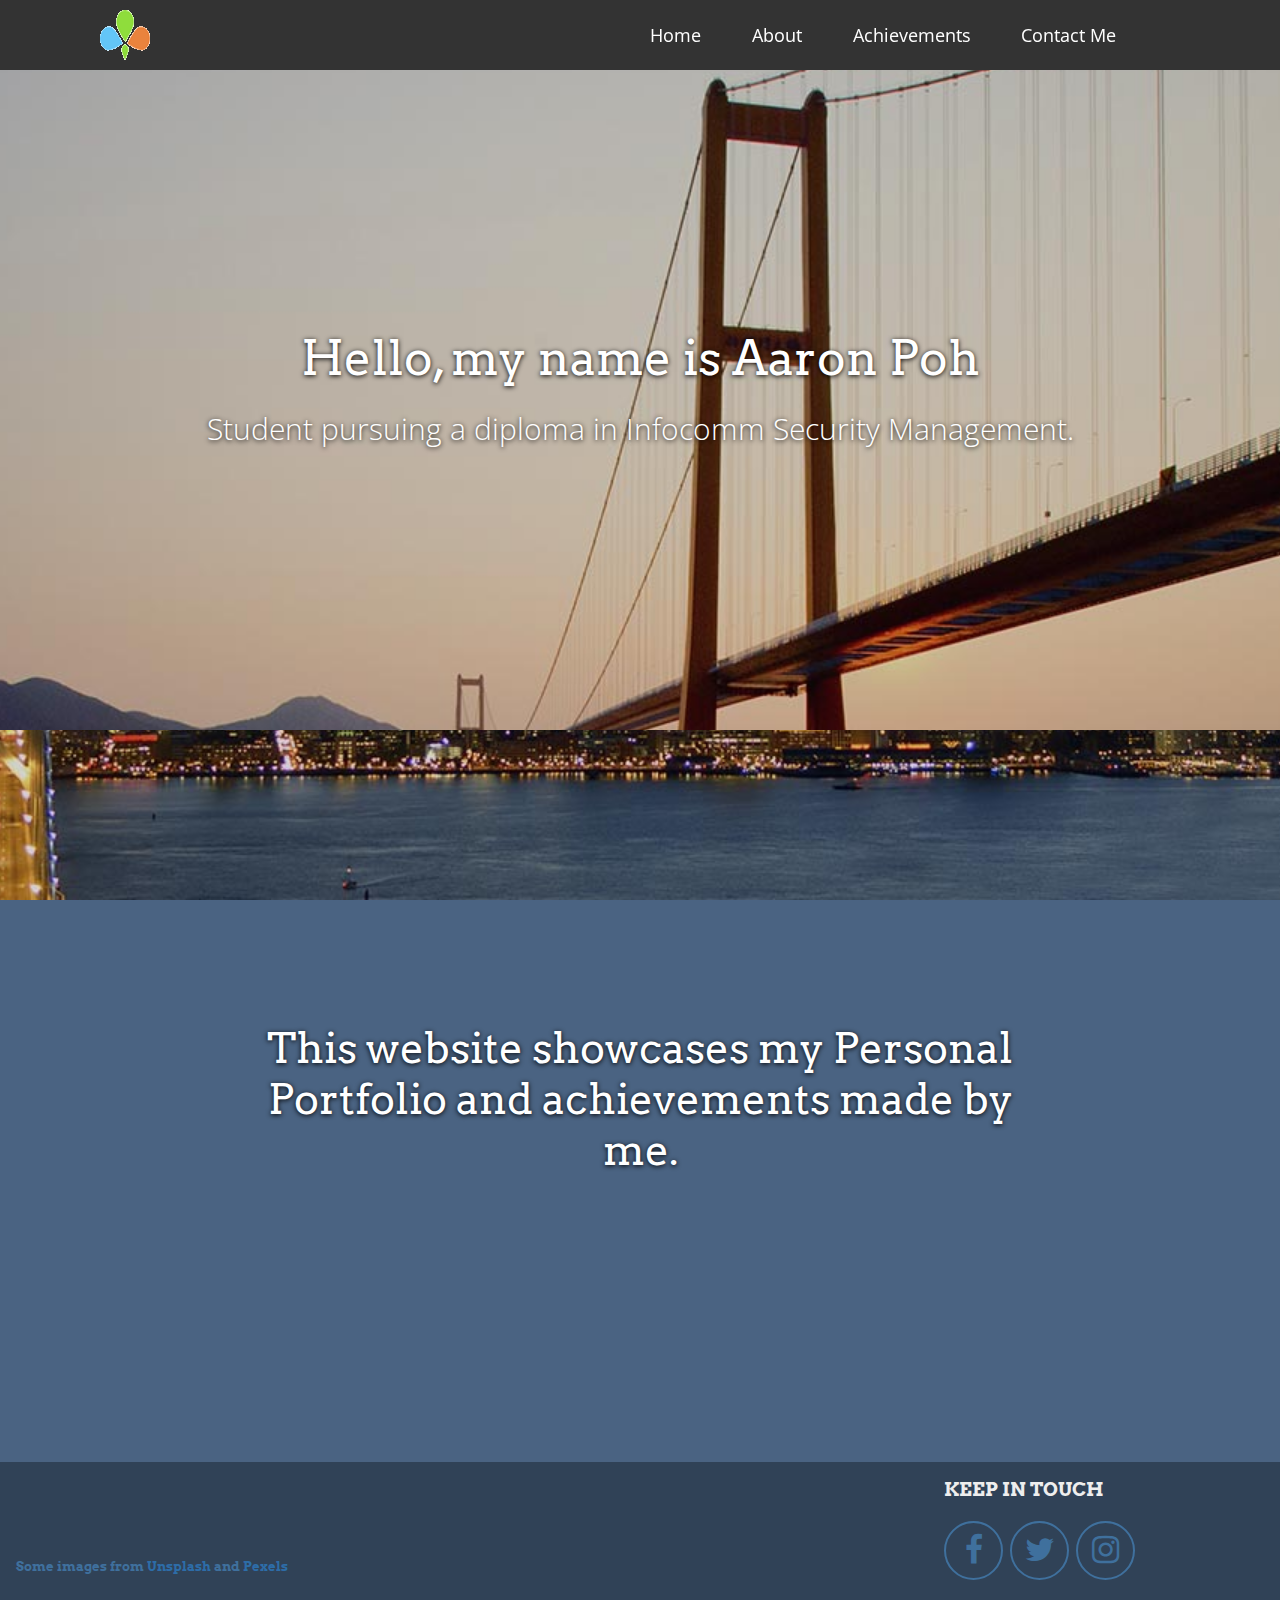
<file: Website/index.html>
<!DOCTYPE html>
<html lang="en">
   <head>
      <title>Aaron&#39;s Personal Portfolio</title>
      <!-- 
        Aaron's Personal Portfolio
        Filename: index.html

        Name: Aaron Poh Ji Teck  
        Adm No: 1828092
        Class: DISM/FT/1A/22
        Date: October 10 2018

        WCD CA1 project
      -->
      <meta charset="utf-8">
      <meta name="viewport" content="width=device-width">
      <script src="modernizr.custom.62074.js"></script>
      <link rel="stylesheet" href="https://cdnjs.cloudflare.com/ajax/libs/font-awesome/4.7.0/css/font-awesome.min.css">
      <link href="https://fonts.googleapis.com/css?family=Arvo" rel="stylesheet">
      <link href="https://fonts.googleapis.com/css?family=Open+Sans" rel="stylesheet">
      <link rel="stylesheet" href="styles.css">
      <link rel="shortcut icon" href="images/favicon.ico">
   </head>
   <body>
       <header>
            <p class="skipnavigation"><a href="#contentstart">Skip navigation</a></p> 
            <div class="navigation">
                <h1><a class="logo" href="index.html">Aaron&#39;s Personal Portfolio</a></h1>
                <nav class="sitenavigation">
                    <p><a href="index.html">Home</a></p>
                    <p><a href="about.html">About</a></p>
                    <p><a href="achievements.html">Achievements</a></p>
                    <p><a href="contact.html">Contact Me</a></p>
                </nav>
            </div>
       </header>
       <article class="home">
           <div class="top" id="contentstart">
               <h2>Hello, my name is Aaron Poh</h2>
               <p>Student pursuing a diploma in Infocomm Security Management.</p>
           </div>
           <div class="intro">
               <h2>This website showcases my Personal Portfolio and achievements made by me.</h2>
           </div>
       </article>
       <footer>
           <div class="social">
                <h3>Keep In Touch</h3>
                <a href="https://www.facebook.com/aaronpoh.jiteck" target="_blank" class="fa fa-facebook"></a>
                <a href="https://twitter.com/nintyz_" target="_blank" class="fa fa-twitter"></a>
                <a href="https://www.instagram.com/aarunn_/" target="_blank" class="fa fa-instagram"></a>
           </div>
           <div class="footer-credits">
                <h3>Some images from <a class="footer-link" href="https://unsplash.com/" target="_blank">Unsplash</a> and <a class="footer-link" href="https://www.pexels.com/" target="_blank">Pexels</a></h3>
           </div>
       </footer>
   </body>
</html>
</file>
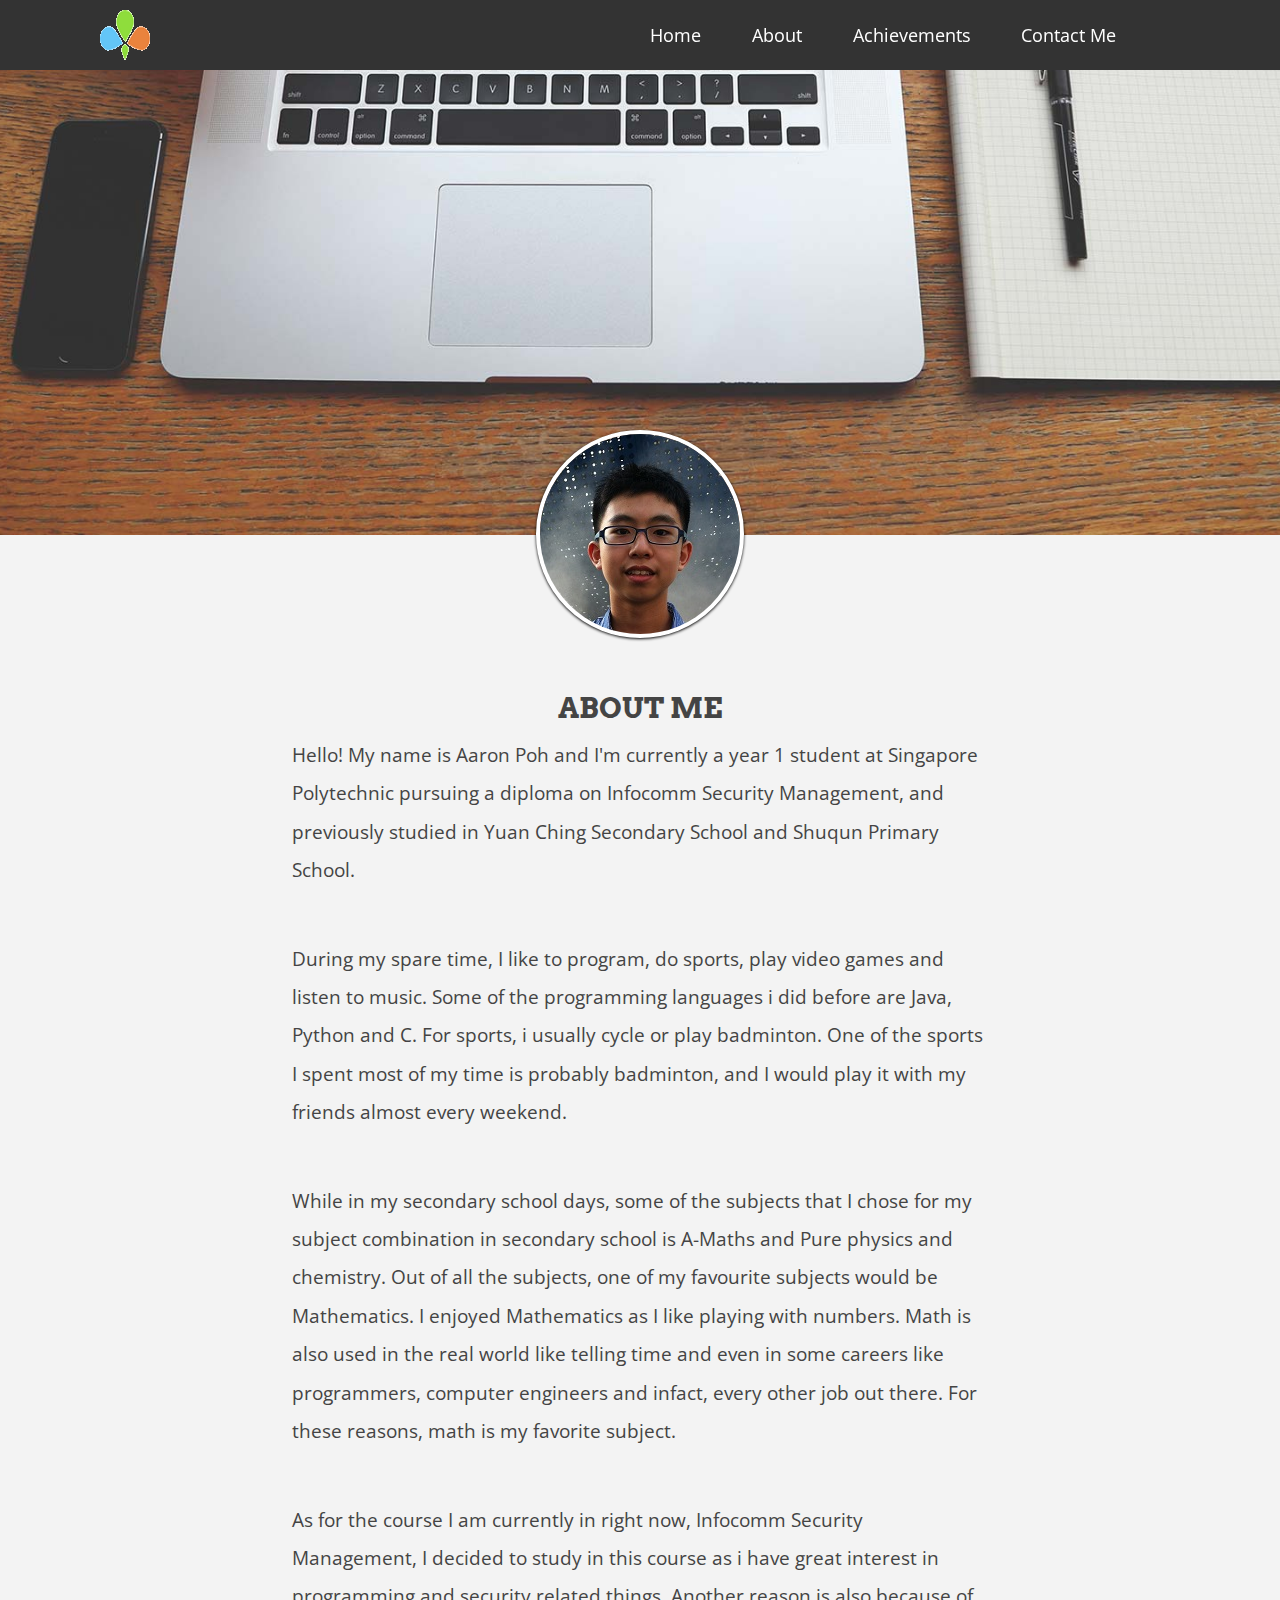
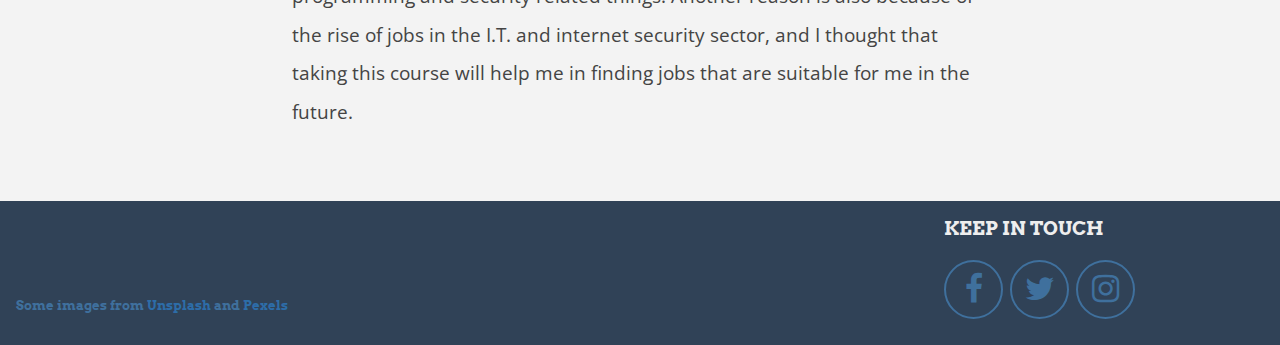
<file: Website/about.html>
<!DOCTYPE html>
<html lang="en">
   <head>
      <title>Personal Portfolio | About</title>
      <!-- 
        Aaron's Personal Portfolio
        Filename: about.html

        Name: Aaron Poh Ji Teck  
        Adm No: 1828092
        Class: DISM/FT/1A/22
        Date: October 10 2018

        WCD CA1 project
      -->
      <meta charset="utf-8">
      <meta name="viewport" content="width=device-width">
      <script src="modernizr.custom.62074.js"></script>
      <link rel="stylesheet" href="https://cdnjs.cloudflare.com/ajax/libs/font-awesome/4.7.0/css/font-awesome.min.css">
      <link href="https://fonts.googleapis.com/css?family=Arvo" rel="stylesheet">
      <link href="https://fonts.googleapis.com/css?family=Open+Sans" rel="stylesheet">
      <link rel="stylesheet" href="styles.css">
      <link rel="shortcut icon" href="images/favicon.ico">
   </head>
   <body>
       <header>
            <p class="skipnavigation"><a href="#contentstart">Skip navigation</a></p> 
            <div class="navigation">
                <h1><a class="logo" href="index.html">Aaron&#39;s Personal Portfolio</a></h1>
                <nav class="sitenavigation">
                    <p><a href="index.html">Home</a></p>
                    <p><a href="about.html">About</a></p>
                    <p><a href="achievements.html">Achievements</a></p>
                    <p><a href="contact.html">Contact Me</a></p>
                </nav>
            </div>
       </header>
       <div class="about-top">
            <figure class="contentWrap">
                <img src="images/me.jpg" width="200" height="200" alt="Profile picture of myself" class="center">
            </figure>
       </div>
       <div class="content">
            <article class="aboutme" id="contentstart">
                    <h2>About Me</h2>
                    <p class="info">Hello! My name is Aaron Poh and I'm currently a year 1 student at Singapore Polytechnic pursuing a diploma on 
                    Infocomm Security Management, and previously studied in Yuan Ching Secondary School and Shuqun Primary School.</p>
                    <p class="info">During my spare time, I like to program, do sports, play video games and listen to music. Some of the programming 
                    languages i did before are Java, Python and C. For sports, i usually cycle or play badminton. One of the sports I 
                    spent most of my time is probably badminton, and I would play it with my friends almost every weekend.</p>
                    <p class="info">While in my secondary school days, some of the subjects that I chose for my subject combination in secondary school 
                    is A-Maths and Pure physics and chemistry. Out of all the subjects, one of my favourite subjects would be Mathematics. 
                    I enjoyed Mathematics as I like playing with numbers. Math is also used in the real world like telling time and even in 
                    some careers like programmers, computer engineers and infact, every other job out there. For these reasons, math is my 
                    favorite subject.</p>
                    <p class="info">As for the course I am currently in right now, Infocomm Security Management, I decided to study in this course 
                    as i have great interest in programming and security related things. Another reason is also because of the rise of jobs 
                    in the I.T. and internet security sector, and I thought that taking this course will help me in finding jobs that are 
                    suitable for me in the future.</p>
            </article>
       </div>
       <footer>
          <div class="social">
               <h3>Keep In Touch</h3>
               <a href="https://www.facebook.com/aaronpoh.jiteck" target="_blank" class="fa fa-facebook"></a>
               <a href="https://twitter.com/nintyz_" target="_blank" class="fa fa-twitter"></a>
               <a href="https://www.instagram.com/aarunn_/" target="_blank" class="fa fa-instagram"></a>
          </div>
          <div class="footer-credits">
                <h3>Some images from <a class="footer-link" href="https://unsplash.com/" target="_blank">Unsplash</a> and <a class="footer-link" href="https://www.pexels.com/" target="_blank">Pexels</a></h3>
          </div>
      </footer>
   </body>
</html>
</file>
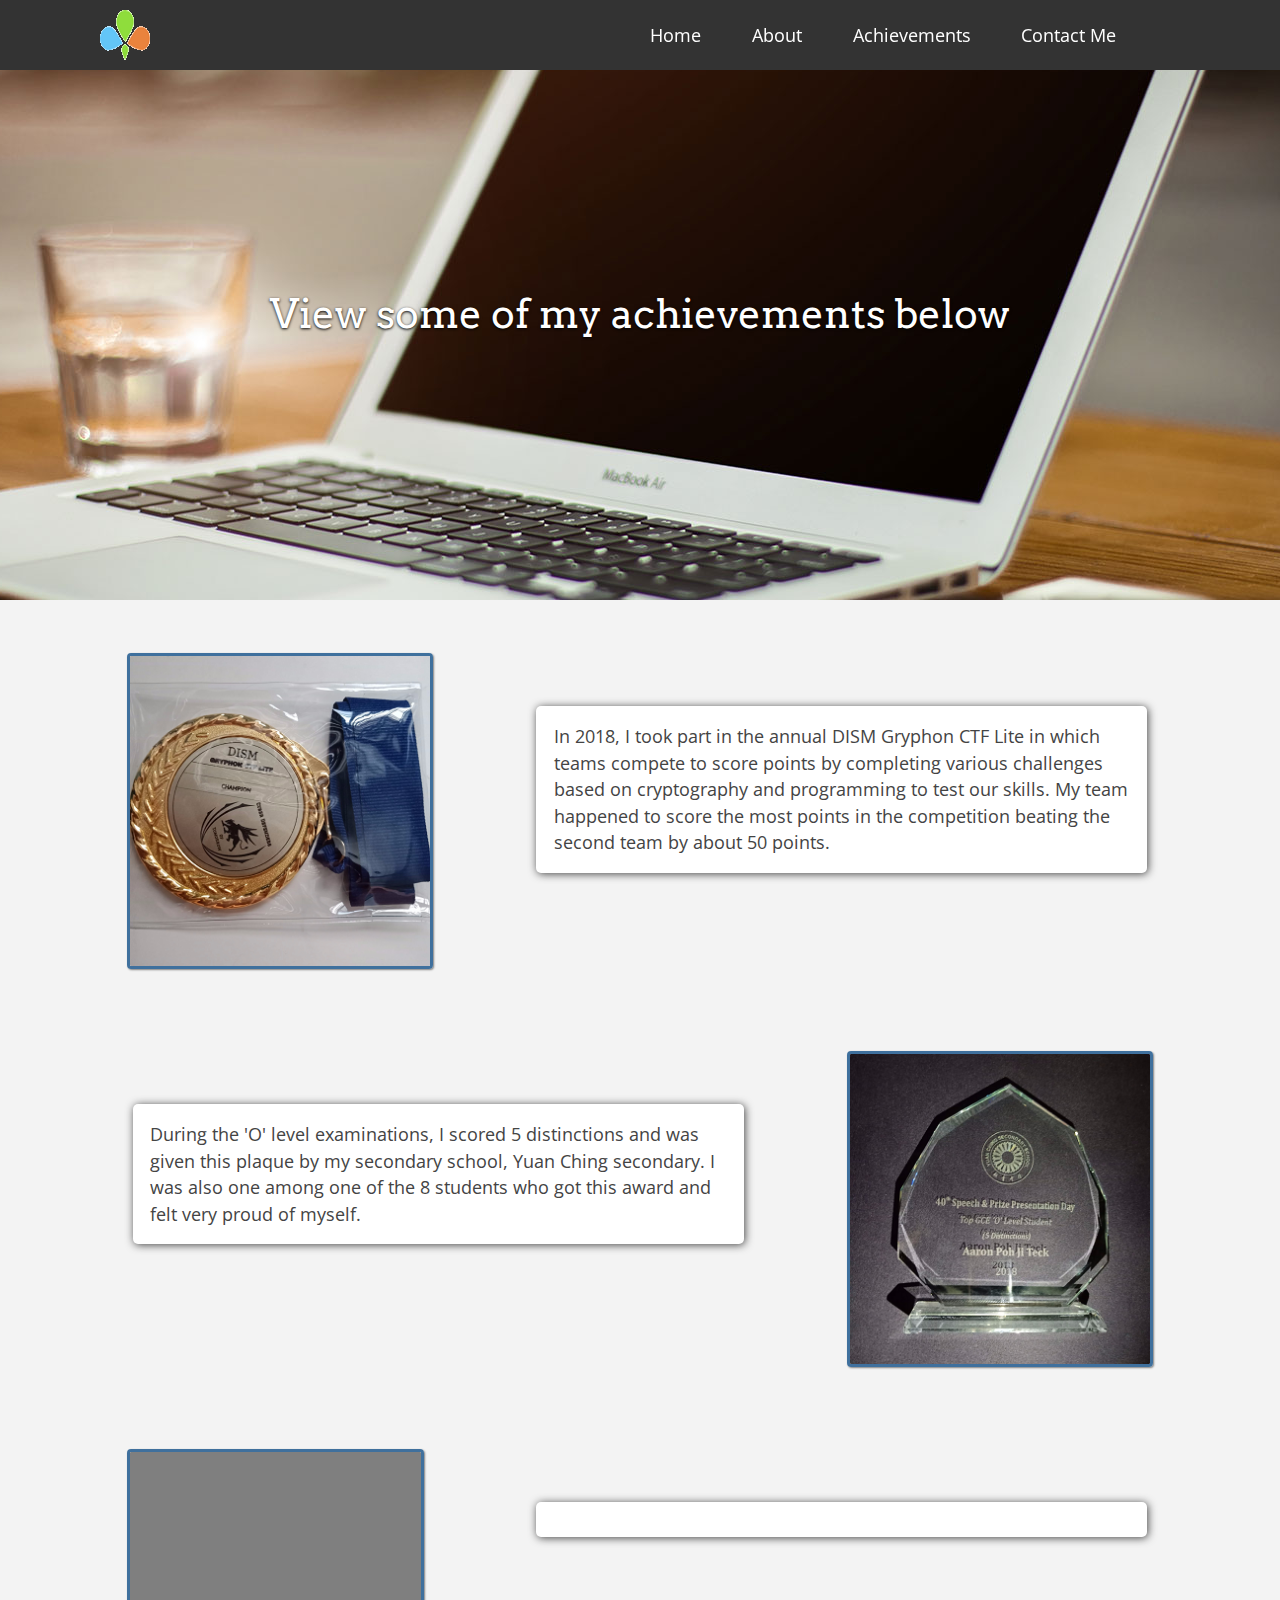
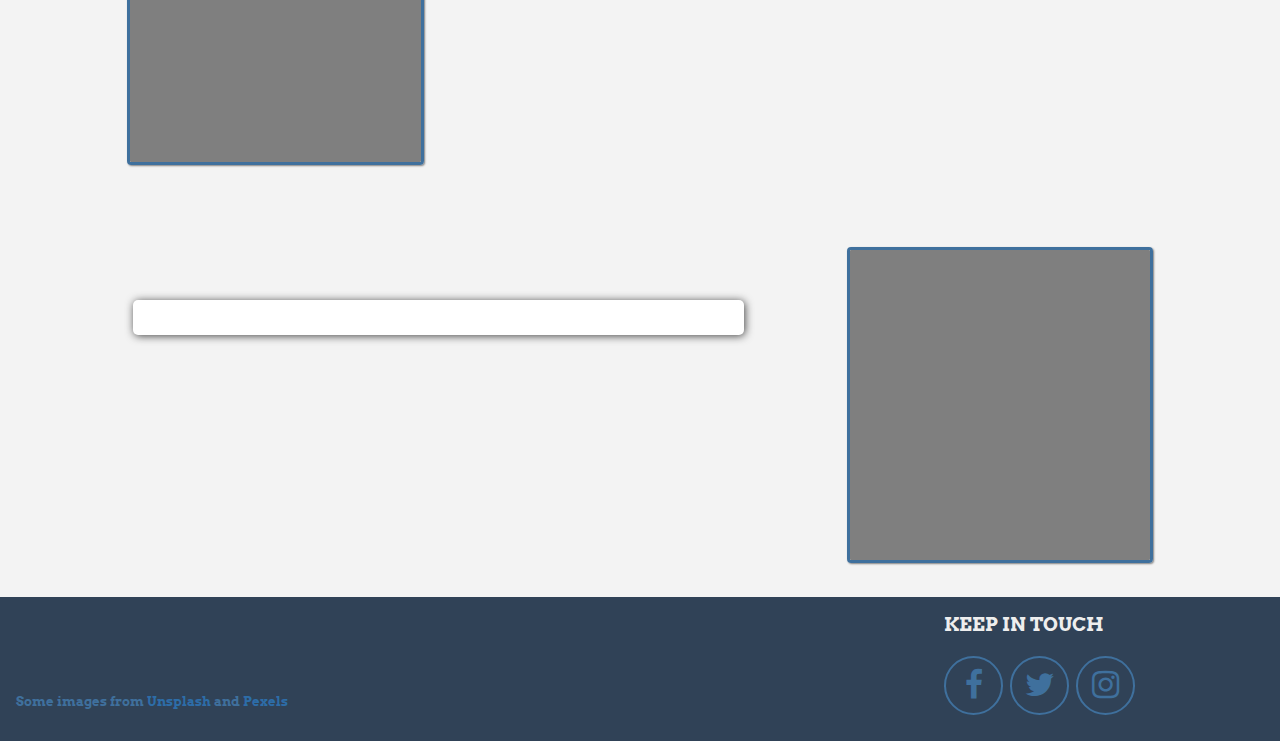
<file: Website/achievements.html>
<!DOCTYPE html>
<html lang="en">
   <head>
      <title>Personal Portfolio | Achievements</title>
      <!-- 
        Aaron's Personal Portfolio
        Filename: achievements.html

        Name: Aaron Poh Ji Teck  
        Adm No: 1828092
        Class: DISM/FT/1A/22
        Date: October 10 2018

        WCD CA1 project
      -->
      <meta charset="utf-8">
      <meta name="viewport" content="width=device-width">
      <script src="modernizr.custom.62074.js"></script>
      <link rel="stylesheet" href="https://cdnjs.cloudflare.com/ajax/libs/font-awesome/4.7.0/css/font-awesome.min.css">
      <link href="https://fonts.googleapis.com/css?family=Arvo" rel="stylesheet">
      <link href="https://fonts.googleapis.com/css?family=Open+Sans" rel="stylesheet">
      <link rel="stylesheet" href="styles.css">
      <link rel="shortcut icon" href="images/favicon.ico">
   </head>
   <body>
      <header>
            <div class="navigation">
                <h1><a class="logo" href="index.html">Aaron&#39;s Personal Portfolio</a></h1>
                <nav class="sitenavigation">
                    <p><a href="index.html">Home</a></p>
                    <p><a href="about.html">About</a></p>
                    <p><a href="achievements.html">Achievements</a></p>
                    <p><a href="contact.html">Contact Me</a></p>
                </nav>
            </div>
       </header>
       <div class="portfolio-top">
            <h2>View some of my achievements below</h2>
       </div>
       <section class="portfolio-bottom">
            <div class="pic1">
                <figure class="gctf">
                    <img src="images/achievement-1.png" style="width:100%;max-width:300px;max-height:310px" alt="A medal for getting overall champion"> 
                </figure>
                <p id="gctftext">In 2018, I took part in the annual DISM Gryphon CTF Lite in which teams compete to score points by completing various challenges based on cryptography and programming to test our skills. My team happened to score the most points in the competition beating the second team by about 50 points.</p>
            </div>
            <div class="pic2">
                <figure class="scholar">
                    <img src="images/achievement-2.png" style="width:100%;max-width:300px;max-height:310px" alt=" Edusave Scholarship Award certificate">
                </figure>
                    <p id="eduscho">During the 'O' level examinations, I scored 5 distinctions and was given this plaque by my secondary school, Yuan Ching secondary. I was also one among one of the 8 students who got this award and felt very proud of myself.</p>
            </div>
            <div class="pic3">
                <figure class="math">
                    <img src="images/temp.png" style="width:95%;height:310px;max-width:550px" alt="Achieved bronze award in Singapore Math Kangaroo Competition">
                </figure>
                <p id="smkctext"></p>
            </div>
            <div class="pic4">
                <figure class="cca">
                    <img src="images/temp.png" style="width:100%;max-width:300px;max-height:310px" alt="Awards I achieved from Dragonboat CCA">
                </figure>
                <p id="ccatext"></p>
            </div>
       </section>
       <footer>
          <div class="social">
               <h3>Keep In Touch</h3>
               <a href="https://www.facebook.com/aaronpoh.jiteck" target="_blank" class="fa fa-facebook"></a>
               <a href="https://twitter.com/nintyz_" target="_blank" class="fa fa-twitter"></a>
               <a href="https://www.instagram.com/aarunn_/" target="_blank" class="fa fa-instagram"></a>
          </div>
          <div class="footer-credits">
            <h3>Some images from <a class="footer-link" href="https://unsplash.com/" target="_blank">Unsplash</a> and <a class="footer-link" href="https://www.pexels.com/" target="_blank">Pexels</a></h3>
          </div>
      </footer>
   </body>
</html>
</file>
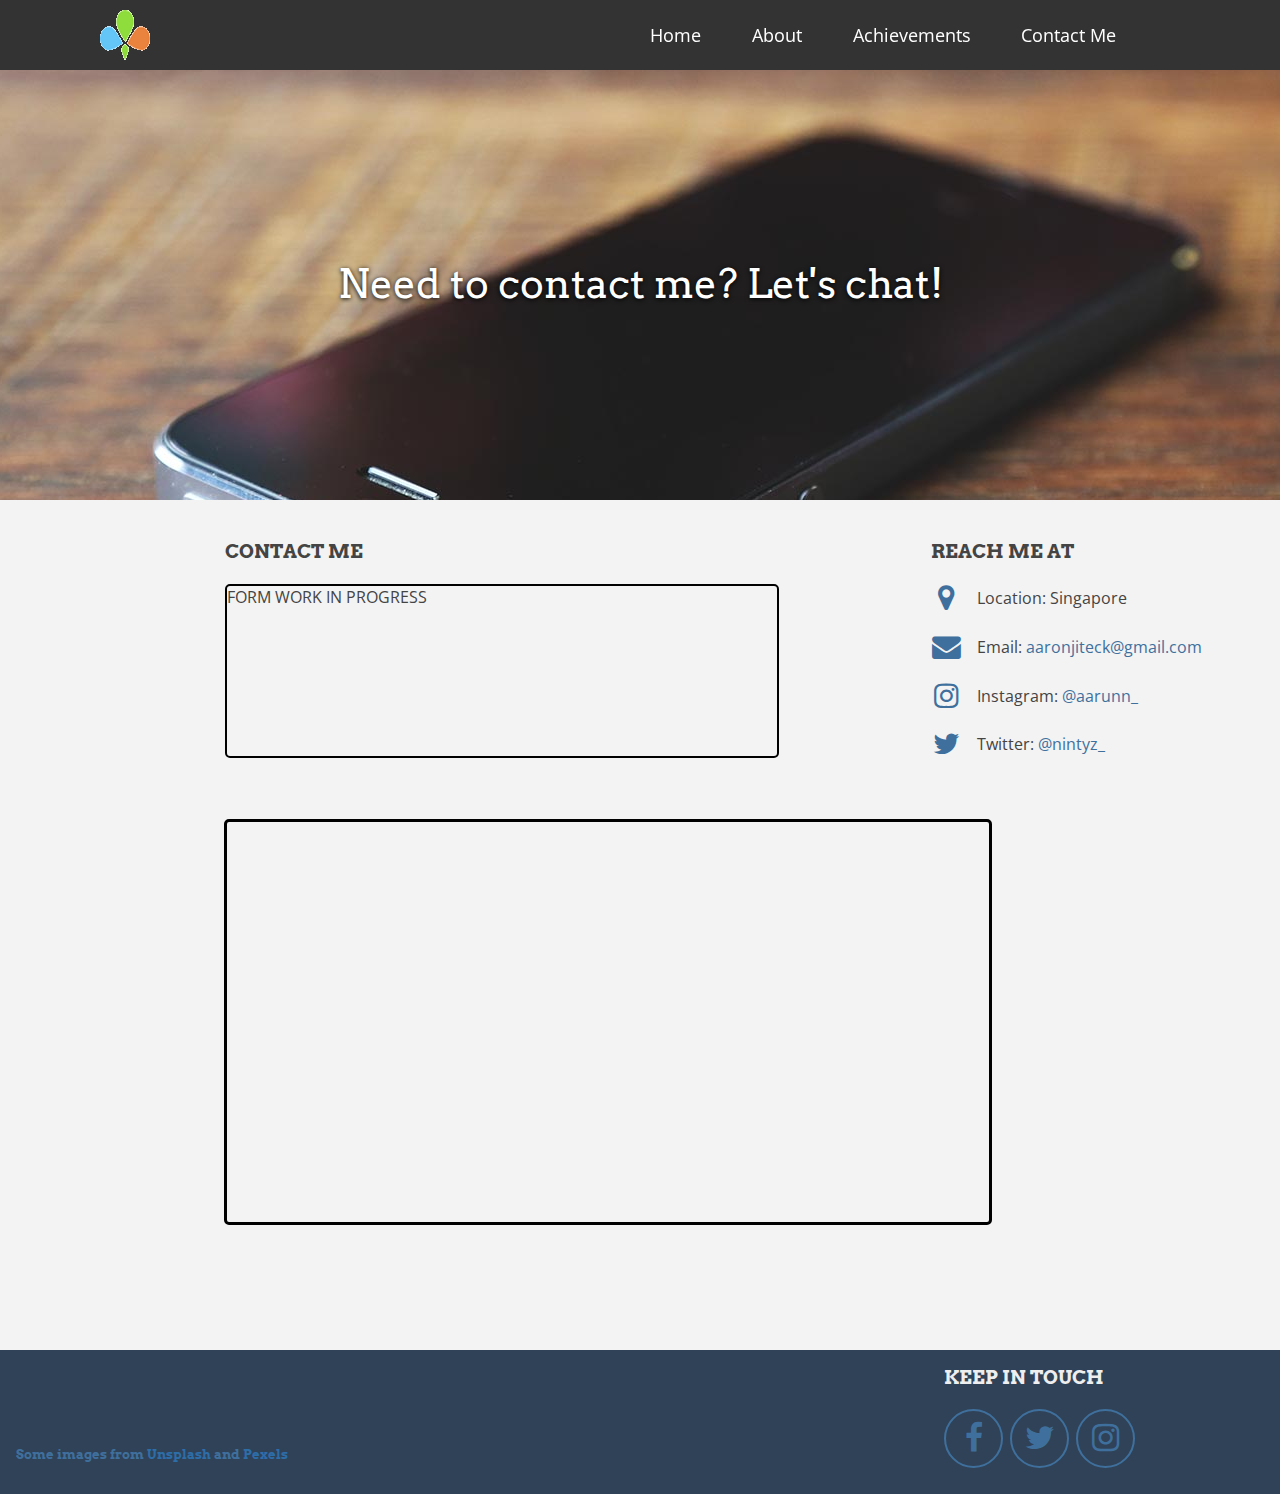
<file: Website/contact.html>
<!DOCTYPE html>
<html lang="en">
   <head>
      <title>Personal Portfolio | Contact</title>
      <!-- 
        Aaron's Personal Portfolio
        Filename: contact.html

        Name: Aaron Poh Ji Teck  
        Adm No: 1828092
        Class: DISM/FT/1A/22
        Date: October 10 2018

        WCD CA1 project
      -->
      <meta charset="utf-8">
      <meta name="viewport" content="width=device-width">
      <script src="modernizr.custom.62074.js"></script>
      <link rel="stylesheet" href="https://cdnjs.cloudflare.com/ajax/libs/font-awesome/4.7.0/css/font-awesome.min.css">
      <link href="https://fonts.googleapis.com/css?family=Arvo" rel="stylesheet">
      <link href="https://fonts.googleapis.com/css?family=Open+Sans" rel="stylesheet">
      <link rel="stylesheet" href="styles.css">
      <link rel="shortcut icon" href="images/favicon.ico">
   </head>
   <body>
      <header>
            <div class="navigation">
                <h1><a class="logo" href="index.html">Aaron&#39;s Personal Portfolio</a></h1>
                <nav class="sitenavigation">
                    <p><a href="index.html">Home</a></p>
                    <p><a href="about.html">About</a></p>
                    <p><a href="achievements.html">Achievements</a></p>
                    <p><a href="contact.html">Contact Me</a></p>
                </nav>
            </div>
       </header>
       <div class="contact-top">
            <h2>Need to contact me? Let's chat!</h2>
       </div>
       <div class="contact-bottom">
            <section class="contactform">
                <h3>Contact Me</h3>
                <p>FORM WORK IN PROGRESS</p>
            </section>
            <section class="reach">
                <h3>Reach Me At</h3>
			    <p><i class="fa fa-map-marker" title="Location" ></i>&nbsp; Location: Singapore</p>
			    <p><i class="fa fa-envelope" title="Email" ></i>&nbsp; Email: <a href="mailto:aaronjiteck@gmail.com" target="_blank">aaronjiteck@gmail.com</a></p>
			    <p><i class="fa fa-instagram" title="Instgram" ></i>&nbsp; Instagram: <a href="https://www.instagram.com/aarunn_/" target="_blank">@aarunn_</a></p>
			    <p><i class="fa fa-twitter" title="Twitter" ></i>&nbsp; Twitter: <a href="http://twitter.com/nintyz_" target="_blank">@nintyz_</a></p>
            </section>
            <iframe style= "height:400px; width: 70%;" src="https://www.google.com/maps/embed?pb=!1m14!1m8!1m3!1d3988.7734899342854!2d103.777219!3d1.311274!3m2!1i1024!2i768!4f13.1!3m3!1m2!1s0x0%3A0xfaa789dd7be67eab!2sSP+Convention+Centre!5e0!3m2!1sen!2ssg!4v1527093465124" 
            id="googlemaps" allowfullscreen></iframe>
       </div>
       <footer>
          <div class="social">
               <h3>Keep In Touch</h3>
               <a href="https://www.facebook.com/aaronpoh.jiteck" target="_blank" class="fa fa-facebook"></a>
               <a href="https://twitter.com/nintyz_" target="_blank" class="fa fa-twitter"></a>
               <a href="https://www.instagram.com/aarunn_/" target="_blank" class="fa fa-instagram"></a>
          </div>
          <div class="footer-credits">
            <h3>Some images from <a class="footer-link" href="https://unsplash.com/" target="_blank">Unsplash</a> and <a class="footer-link" href="https://www.pexels.com/" target="_blank">Pexels</a></h3>
          </div>
      </footer>
   </body>
</html>
</file>
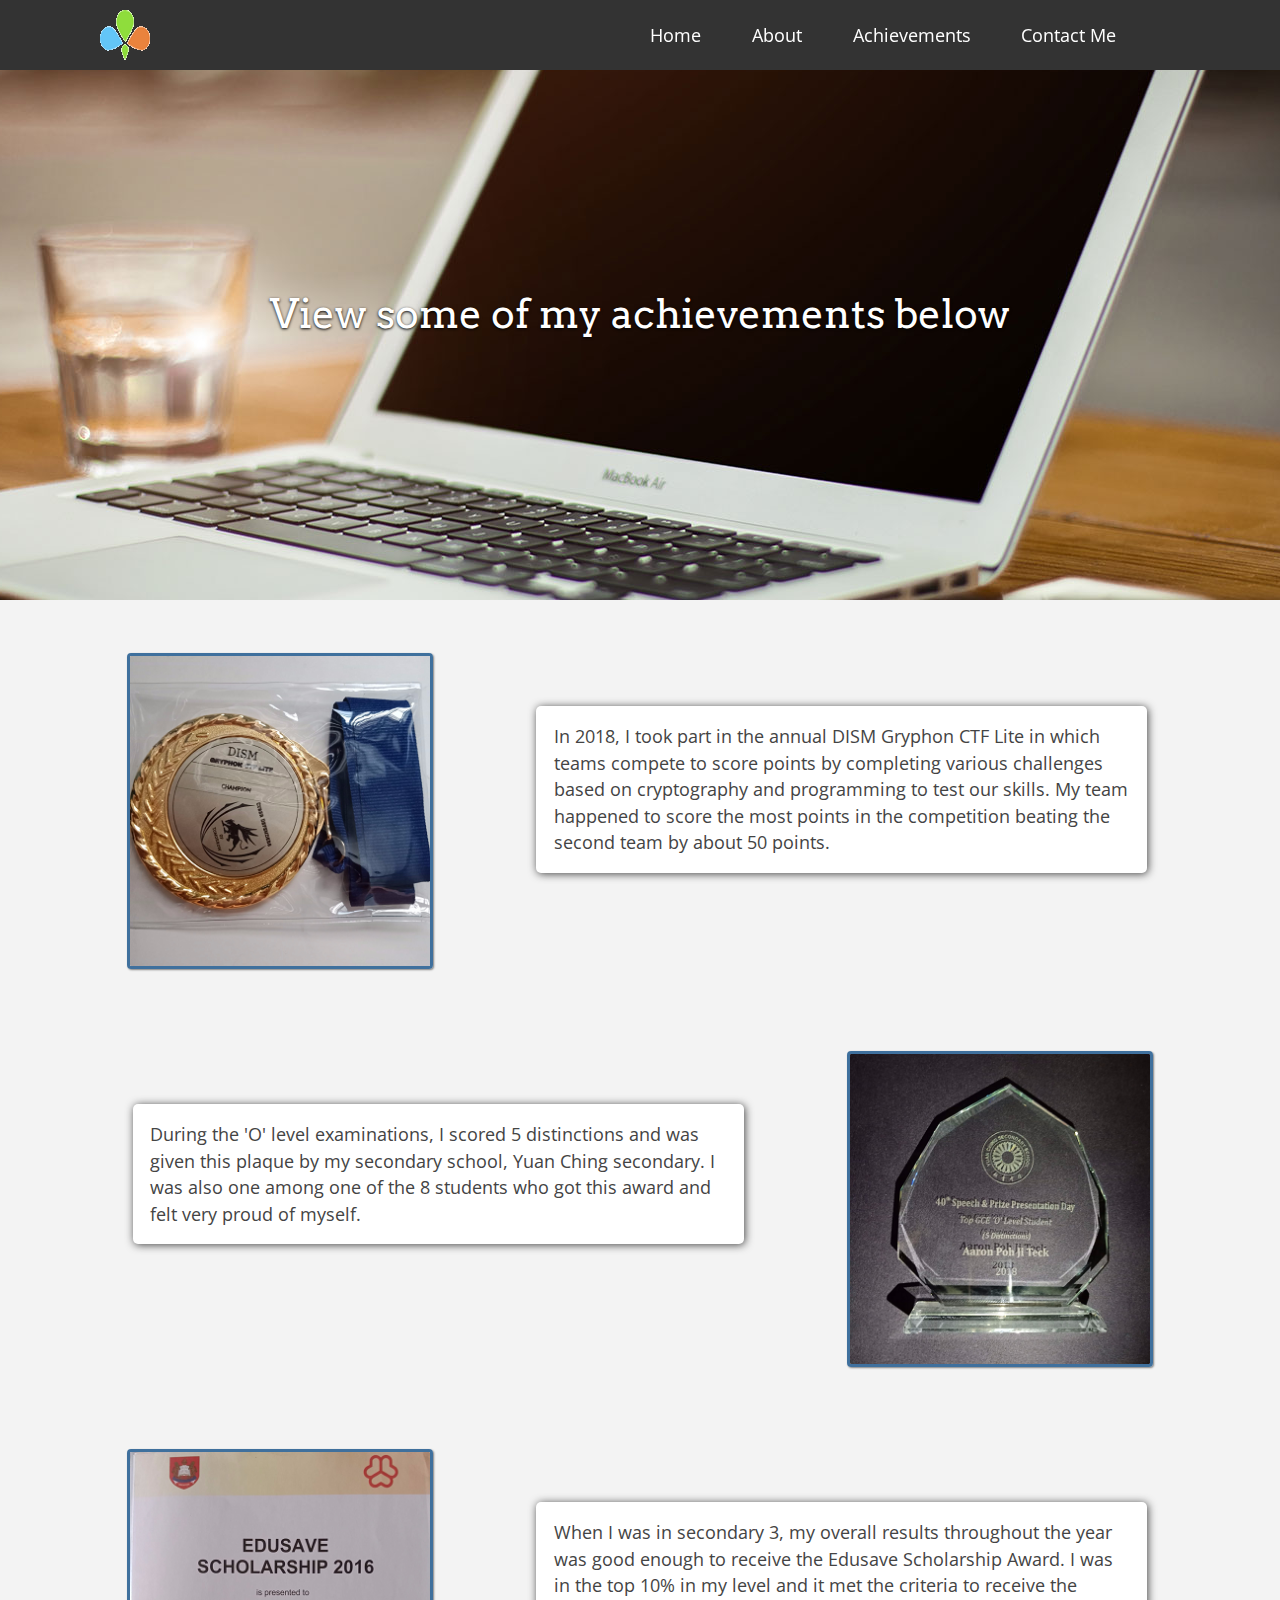
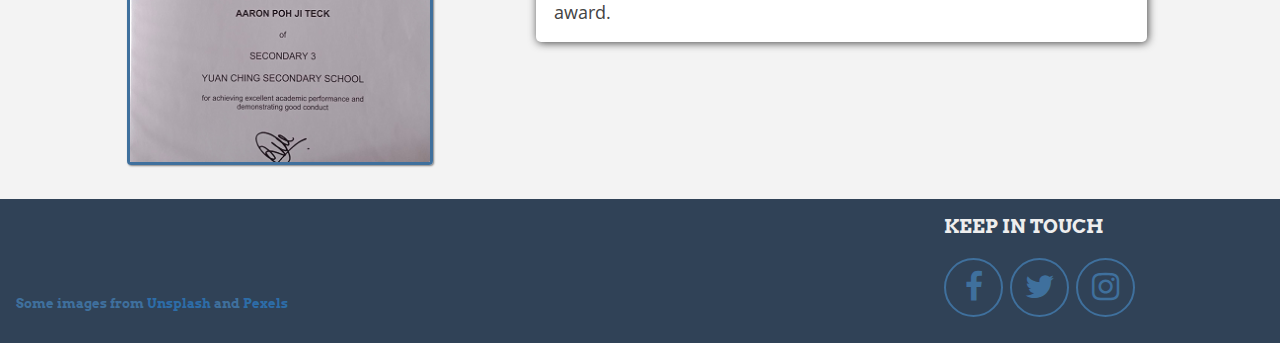
<file: WCD CA1/WCD CA1/Website/achievements.html>
<!DOCTYPE html>
<html lang="en">
   <head>
      <title>Personal Portfolio | Achievements</title>
      <!-- 
        Aaron's Personal Portfolio
        Filename: achievements.html

        Name: Aaron Poh Ji Teck  
        Adm No: 1828092
        Class: DISM/FT/1A/22
        Date: October 10 2018

        WCD CA1 project
      -->
      <meta charset="utf-8">
      <meta name="viewport" content="width=device-width">
      <script src="modernizr.custom.62074.js"></script>
      <link rel="stylesheet" href="https://cdnjs.cloudflare.com/ajax/libs/font-awesome/4.7.0/css/font-awesome.min.css">
      <link href="https://fonts.googleapis.com/css?family=Arvo" rel="stylesheet">
      <link href="https://fonts.googleapis.com/css?family=Open+Sans" rel="stylesheet">
      <link rel="stylesheet" href="styles.css">
      <link rel="shortcut icon" href="images/favicon.ico">
   </head>
   <body>
      <header>
            <div class="navigation">
                <h1><a class="logo" href="index.html">Aaron&#39;s Personal Portfolio</a></h1>
                <nav class="sitenavigation">
                    <p><a href="index.html">Home</a></p>
                    <p><a href="about.html">About</a></p>
                    <p><a href="achievements.html">Achievements</a></p>
                    <p><a href="contact.html">Contact Me</a></p>
                </nav>
            </div>
       </header>
       <div class="portfolio-top">
            <h2>View some of my achievements below</h2>
       </div>
       <section class="portfolio-bottom">
            <div class="pic1">
                <figure class="gctf">
                    <img src="images/achievement-1.png" style="width:100%;max-width:300px;max-height:310px" alt="A medal for getting overall champion"> 
                </figure>
                <p id="gctftext">In 2018, I took part in the annual DISM Gryphon CTF Lite in which teams compete to score points by completing various challenges based on cryptography and programming to test our skills. My team happened to score the most points in the competition beating the second team by about 50 points.</p>
            </div>
            <div class="pic2">
                <figure class="plaque">
                    <img src="images/achievement-2.png" style="width:100%;max-width:300px;max-height:310px" alt="Plaque for good 'O' Level results">
                </figure>
                    <p id="plaquetext">During the 'O' level examinations, I scored 5 distinctions and was given this plaque by my secondary school, Yuan Ching secondary. I was also one among one of the 8 students who got this award and felt very proud of myself.</p>
            </div>
            <div class="pic3">
                <figure class="scholar">
                    <img src="images/achievement-3.png" style="width:100%;max-width:300px;max-height:310px" alt="Edusave Scholarship Award certificate">
                </figure>
                <p id="scholartext">When I was in secondary 3, my overall results throughout the year was good enough to receive the Edusave Scholarship Award. I was in the top 10% in my level and it met the criteria to receive the award.</p>
            </div>
       </section>
       <footer>
          <div class="social">
               <h3>Keep In Touch</h3>
               <a href="https://www.facebook.com/aaronpoh.jiteck" target="_blank" class="fa fa-facebook"></a>
               <a href="https://twitter.com/nintyz_" target="_blank" class="fa fa-twitter"></a>
               <a href="https://www.instagram.com/aarunn_/" target="_blank" class="fa fa-instagram"></a>
          </div>
          <div class="footer-credits">
            <h3>Some images from <a class="footer-link" href="https://unsplash.com/" target="_blank">Unsplash</a> and <a class="footer-link" href="https://www.pexels.com/" target="_blank">Pexels</a></h3>
          </div>
      </footer>
   </body>
</html>
</file>
<file: Website/styles.css>
/*
    Aaron's Personal Portfolio
    Filename: styles.css

    Name: Aaron Poh Ji Teck
    Adm No: 1828092
    Class: DISM/FT/1A/22
    Date: October 10 2018

    WCD CA1 project
*/

/* Reset Styles */
html {
    font-size: 16px;
}
a, article, body, div, footer, header, h1, h2, h3, nav, p {
    border: 0;
    padding: 0;
    margin: 0;
}

/* skip navigation link */
p.skipnavigation a {
   position: absolute;
   left: -10000px;
}
p.skipnavigation a:focus {
   color: ivory;
   background-color: #34180f;
   top: 0.4em;
   left: auto;
   right: 0.4em;
   z-index: 101;
}

/* site navigation bar */
div.navigation {
    position: fixed;
    width: 100%;
    z-index: 100;
}
nav.sitenavigation {
    color: #fff;
    background-color: rgb(51, 51, 51);
    text-align: right;
    padding-right: 8em;
    font-size: 1.1em;
}
nav.sitenavigation p {
    display: inline-block;
    margin: 1.3em;
}
nav.sitenavigation a:link {
    text-decoration: none;
    color: #fff;
}
nav.sitenavigation a:visited {
    color: #fff;
}
nav.sitenavigation a:hover, nav.sitenavigation a:focus {
    color: #19c0ca;
}


/* Logo on navigation bar */
.logo {
    float: left;
    width: 50px;
    height: 50px;
    margin: 10px;
    margin-left: 100px;
    text-indent: -99999px;
    background: url("images/logo.png") no-repeat;
}

/* Body */
body {
    max-width: 100%;
    background: #f3f3f3;
    color: #444;
    font-size: 100%;
    font-family: "Open Sans", "Helvetica Neue", "Helvetica", arial, sans-serif;
}

/* headings */
h1, h2, h3 {
    font-family: "Arvo", "Times New Roman", Times, serif;
}


/* Index.html */
/* Main Content */
div.top {
    position: relative;
    width: 100%;
}
.top h2, .top p {
    position: relative;
    top: 45%;
    color: #fff;
    text-align: center;
    text-shadow: 0 1px 5px rgb(0, 0, 0)
}
.top h2 {
    font-size: 3em;
    font-weight: 400;
    margin: 0 auto 20px;
}
.top p {
    font-size: 1.9em;
    font-weight: 300;
}
.intro {
    height: 100%;
}
.intro h2 {
    position: relative;
    top: 40%;
    padding: 0 20%;
    color: #fff;
    font-size: 2.6em;
    font-weight: 300;
    text-align: center;
    text-shadow: 0 1px 5px rgb(0, 0, 0);
}
article div.top {
    height: 730px;
    background: url("images/bg1.jpg") no-repeat fixed top center #929397;
    background-size: cover;
}
article div.intro{
    height: 732px;
    background: url("images/bg2.jpg") no-repeat fixed center bottom #4A6382;
    background-size: cover;
}

/* Footer Section */
footer {
    min-height: 100px;
    padding: 1em;
    background: #304257;
    overflow: auto;
    clear: both;
}
.social h3 {
    color: #eee;
    text-transform: uppercase;
    margin-bottom: 1em;
} 
.social {
    position: relative;
    width: 20em; 
    float: right;
}
/* social media icon styles */
.social a { 
    display: inline-block;
    text-decoration: none;
    width: 55px;
    height: 55px;
    line-height: 55px;
    outline: none;
    margin: 0 1% 10px 0;
    text-align: center;
    font-size: 2em;
    color: #3f709d;
    border-radius: 50px;
    border: 2px solid #3f709d;
}
/* Footer text */
div.footer-credits {
    margin-top: 80px;
    color: #3f709d;
    font-size: 0.7em;
}
a.footer-link{
	text-decoration: none;
	color: rgb(45, 109, 168);
}


/* About page */

/* Background and profile picture */

.about-top {
    height: 255px;
    padding: 280px 0 0;
    background: url("images/bg-about.jpg") no-repeat center center #4A6382;
    background-size: cover;
    
}
.contentWrap {
    position: relative;
    max-width: 100%;
    margin: 0 auto;
    padding: 0 0 0 0;
}
.about-top img {
    position: relative;
    width: 200px;
    height: 200px;
    margin: 75px auto 0px;
    border: 4px solid #fff;
    border-radius: 200px;
    box-shadow: 0 1px 3px rgb(0, 0, 0);
    background: #4A6382;
}
/* center profile pic */
.center {
    display: block;
    top: 75px;
    margin-left: auto;
    margin-right: auto;
    width: 50%;
}

/* Main content of about me page */
div.content {
    display: block;
    margin-left: auto;
    margin-right: auto;
    margin-top: 110px;
    width: 85%;
}
.aboutme h2 {
    margin: 10px auto;
    font-size: 1.8em;
    font-weight: bold;
    text-transform: uppercase;
    text-align: center;
}
.aboutme {
    text-align: center;
    padding: 35px 0 20px;
}
.aboutme p {
    margin: 0 auto 50px;
    font-size: 1.2em;
    line-height: 2em;
    text-align: left;
}
.aboutme p.info {
    padding: 0 18%;
}


/* achievement page */
.portfolio-top {
    height: 375px;
    padding: 230px 0 0;
    background: url("images/bg-achievements.jpg") no-repeat fixed center top;
}
.portfolio-top h2 {
    font-size: 2.5em;
    font-weight: 300;
    margin-top: 60px;
    color: #fff;
    text-align: center;
    text-shadow: 0 1px 3px rgb(0, 0, 0);
}
.portfolio-bottom {
    display: block;
    margin-left: auto;
    margin-right: auto;
    width: 90%;
}
div.pic1, div.pic2, div.pic3, div.pic4 {
    min-height: 350px;
    margin-top: 2em;
    padding-bottom: 1em;
}
.pic1 img, .pic2 img, .pic3 img, .pic4 img {
    border: 3px solid #3F709D;
    border-radius: 4px;
	box-shadow: 1px 1px 2px grey;
}
figure.gctf, figure.math {
	float: left;
	padding-left: 2%;
}
figure.scholar, figure.cca {
	float: right;
	padding-right: 2%;
}
#gctftext {
    margin: 6% 6% 0 0;
    width: 50%;
	float: right;
	line-height: 1.5em;
    padding: 1.5%;
}
#eduscho {
	width: 50%;
	float: left;
	line-height: 1.5em;
	padding: 1.5%;
    margin: 6% 0 0 6%;
}
#smkctext {
	float: right;
	line-height: 1.5em;
	width: 50%;
    margin: 6% 6% 0 0;
    padding: 1.5%;
}
#ccatext {
	float: left;
	line-height: 1.5em;
	width: 50%;
	padding: 1.5%;	
    margin: 6% 0 0 6%;
}
#gctftext, #eduscho, #smkctext, #ccatext {
    font-size: 1.1em;
	background-color: white;
	box-shadow: 1px 1px 8px;
	border-radius: 5px;
}



/* contact page */
.contact-top {
    height: 300px;
    padding: 200px 0 0;
    background: url("images/bg-contact.jpg") no-repeat fixed center top;
}
.contact-top h2 {
    font-size: 2.5em;
    font-weight: 300;
    margin-top: 60px;
    color: #fff;
    text-align: center;
    text-shadow: 0 1px 5px rgb(0, 0, 0);
}
.contact-bottom {
    display: block;
    margin-left: auto;
    margin-right: auto;
    padding-left: 17.5%;
    height: 850px;
    width: 85%;
}
.contactform {
    position: absolute;
    padding: 40px 0;
    padding-left: 65px;
    left: 10em;
    float: left;
}
.contactform h3 {
    margin: 0 auto 20px;
    text-transform: uppercase;
}
.contactform p {
    border: 2px solid rgb(0, 0, 0);
    border-radius: 5px;
    padding-right: 350px;
    height: 170px;
}
.reach {
    position: relative;
    float: right;
    width: 35%;
    padding: 40px 0;
}
.reach h3 {
    margin: 0 auto 20px;
    text-transform: uppercase;
}
.reach p {
    margin: 0 auto 20px;
}
.reach a {
    text-decoration: none;
    color: #3F709D;
}
.reach i {
    color: #3F709D;
    font-size: 1.8em;
    width: 30px;
    margin: 0 8px 0 0;
    vertical-align: -4px;
    text-align: center;
}
#googlemaps {
    position: relative;
    clear: both;
    border: 3px solid rgb(0, 0, 0);
    border-radius: 5px;
}
</file>
<file: WCD CA1/WCD CA1/Website/styles.css>
/*
    Aaron's Personal Portfolio
    Filename: styles.css

    Name: Aaron Poh Ji Teck
    Adm No: 1828092
    Class: DISM/FT/1A/22
    Date: October 10 2018

    WCD CA1 project
*/

/* Reset Styles */
html {
    font-size: 16px;
}
a, article, body, div, footer, header, h1, h2, h3, nav, p {
    border: 0;
    padding: 0;
    margin: 0;
}

/* skip navigation link */
p.skipnavigation a {
   position: absolute;
   left: -10000px;
}
p.skipnavigation a:focus {
   color: ivory;
   background-color: #34180f;
   top: 0.4em;
   left: auto;
   right: 0.4em;
   z-index: 101;
}

/* site navigation bar */
div.navigation {
    position: fixed;
    width: 100%;
    z-index: 100;
}
nav.sitenavigation {
    color: #fff;
    background-color: rgb(51, 51, 51);
    text-align: right;
    padding-right: 8em;
    font-size: 1.1em;
}
nav.sitenavigation p {
    display: inline-block;
    margin: 1.3em;
}
nav.sitenavigation a:link {
    text-decoration: none;
    color: #fff;
}
nav.sitenavigation a:visited {
    color: #fff;
}
nav.sitenavigation a:hover, nav.sitenavigation a:focus {
    color: #19c0ca;
}


/* Logo on navigation bar */
.logo {
    float: left;
    width: 50px;
    height: 50px;
    margin: 10px;
    margin-left: 100px;
    text-indent: -99999px;
    background: url("images/logo.png") no-repeat;
}

/* Body */
body {
    max-width: 100%;
    background: #f3f3f3;
    color: #444;
    font-size: 100%;
    font-family: "Open Sans", "Helvetica Neue", "Helvetica", arial, sans-serif;
}

/* headings */
h1, h2, h3 {
    font-family: "Arvo", "Times New Roman", Times, serif;
}


/* Index.html */
/* Main Content */
div.top {
    position: relative;
    width: 100%;
}
.top h2, .top p {
    position: relative;
    top: 45%;
    color: #fff;
    text-align: center;
    text-shadow: 0 1px 5px rgb(0, 0, 0)
}
.top h2 {
    font-size: 3em;
    font-weight: 400;
    margin: 0 auto 20px;
}
.top p {
    font-size: 1.9em;
    font-weight: 300;
}
.intro {
    height: 100%;
}
.intro h2 {
    position: relative;
    top: 40%;
    padding: 0 20%;
    color: #fff;
    font-size: 2.6em;
    font-weight: 300;
    text-align: center;
    text-shadow: 0 1px 5px rgb(0, 0, 0);
}
article div.top {
    height: 730px;
    background: url("images/bg1.jpg") no-repeat fixed top center #929397;
    background-size: cover;
}
article div.intro{
    height: 732px;
    background: url("images/bg2.jpg") no-repeat fixed center bottom #4A6382;
    background-size: cover;
}

/* Footer Section */
footer {
    min-height: 100px;
    padding: 1em;
    background: #304257;
    overflow: auto;
    clear: both;
}
.social h3 {
    color: #eee;
    text-transform: uppercase;
    margin-bottom: 1em;
} 
.social {
    position: relative;
    width: 20em; 
    float: right;
}
/* social media icon styles */
.social a { 
    display: inline-block;
    text-decoration: none;
    width: 55px;
    height: 55px;
    line-height: 55px;
    outline: none;
    margin: 0 1% 10px 0;
    text-align: center;
    font-size: 2em;
    color: #3f709d;
    border-radius: 50px;
    border: 2px solid #3f709d;
}
/* Footer text */
div.footer-credits {
    margin-top: 80px;
    color: #3f709d;
    font-size: 0.7em;
}
a.footer-link{
	text-decoration: none;
	color: rgb(45, 109, 168);
}


/* About page */

/* Background and profile picture */

.about-top {
    height: 255px;
    padding: 280px 0 0;
    background: url("images/bg-about.jpg") no-repeat center center #4A6382;
    background-size: cover;
    
}
.contentWrap {
    position: relative;
    max-width: 100%;
    margin: 0 auto;
    padding: 0 0 0 0;
}
.about-top img {
    position: relative;
    width: 200px;
    height: 200px;
    margin: 75px auto 0px;
    border: 4px solid #fff;
    border-radius: 200px;
    box-shadow: 0 1px 3px rgb(0, 0, 0);
    background: #4A6382;
}
/* center profile pic */
.center {
    display: block;
    top: 75px;
    margin-left: auto;
    margin-right: auto;
    width: 50%;
}

/* Main content of about me page */
div.content {
    display: block;
    margin-left: auto;
    margin-right: auto;
    margin-top: 110px;
    width: 85%;
}
.aboutme h2 {
    margin: 10px auto;
    font-size: 1.8em;
    font-weight: bold;
    text-transform: uppercase;
    text-align: center;
}
.aboutme {
    text-align: center;
    padding: 35px 0 20px;
}
.aboutme p {
    margin: 0 auto 50px;
    font-size: 1.2em;
    line-height: 2em;
    text-align: left;
}
.aboutme p.info {
    padding: 0 18%;
}


/* achievement page */
.portfolio-top {
    height: 375px;
    padding: 230px 0 0;
    background: url("images/bg-achievements.jpg") no-repeat fixed center top;
}
.portfolio-top h2 {
    font-size: 2.5em;
    font-weight: 300;
    margin-top: 60px;
    color: #fff;
    text-align: center;
    text-shadow: 0 1px 3px rgb(0, 0, 0);
}
.portfolio-bottom {
    display: block;
    margin-left: auto;
    margin-right: auto;
    width: 90%;
}
/* styling for image */
div.pic1, div.pic2, div.pic3 {
    min-height: 350px;
    margin-top: 2em;
    padding-bottom: 1em;
}
.pic1 img, .pic2 img, .pic3 img {
    border: 3px solid #3F709D;
    border-radius: 4px;
	box-shadow: 1px 1px 2px grey;
}
figure.gctf, figure.scholar {
	float: left;
	padding-left: 2%;
}
figure.plaque {
	float: right;
	padding-right: 2%;
}
/* styling for text beisde image */
#gctftext {
    margin: 6% 6% 0 0;
    width: 50%;
	float: right;
	line-height: 1.5em;
    padding: 1.5%;
}
#plaquetext {
	width: 50%;
	float: left;
	line-height: 1.5em;
	padding: 1.5%;
    margin: 6% 0 0 6%;
}
#scholartext {
	float: right;
	line-height: 1.5em;
	width: 50%;
    margin: 6% 6% 0 0;
    padding: 1.5%;
}

#gctftext, #plaquetext, #scholartext {
    font-size: 1.1em;
	background-color: white;
	box-shadow: 1px 1px 8px;
	border-radius: 5px;
}



/* contact page */
.contact-top {
    height: 300px;
    padding: 200px 0 0;
    background: url("images/bg-contact.jpg") no-repeat fixed center top;
}
.contact-top h2 {
    font-size: 2.5em;
    font-weight: 300;
    margin-top: 60px;
    color: #fff;
    text-align: center;
    text-shadow: 0 1px 5px rgb(0, 0, 0);
}
.contact-bottom {
    display: block;
    margin-left: auto;
    margin-right: auto;
    padding-left: 14.7%;
    height: 850px;
    width: 85%;
}
.contactform {
    position: absolute;
    padding: 40px 0;
    padding-left: 65px;
    left: 10em;
    float: left;
}
.contactform h3 {
    margin: 0 auto 20px;
    text-transform: uppercase;
}
.contactform p {
    border: 2px solid rgb(0, 0, 0);
    border-radius: 5px;
    padding-right: 350px;
    height: 170px;
}
.reach {
    position: relative;
    float: right;
    width: 35%;
    padding: 40px 0;
}
.reach h3 {
    margin: 0 auto 20px;
    text-transform: uppercase;
}
.reach p {
    margin: 0 auto 20px;
}
.reach a {
    text-decoration: none;
    color: #3F709D;
}
.reach i {
    color: #3F709D;
    font-size: 1.8em;
    width: 30px;
    margin: 0 8px 0 0;
    vertical-align: -4px;
    text-align: center;
}
#googlemaps {
    position: relative;
    clear: both;
    border: 3px solid rgb(0, 0, 0);
    border-radius: 5px;
}
</file>
